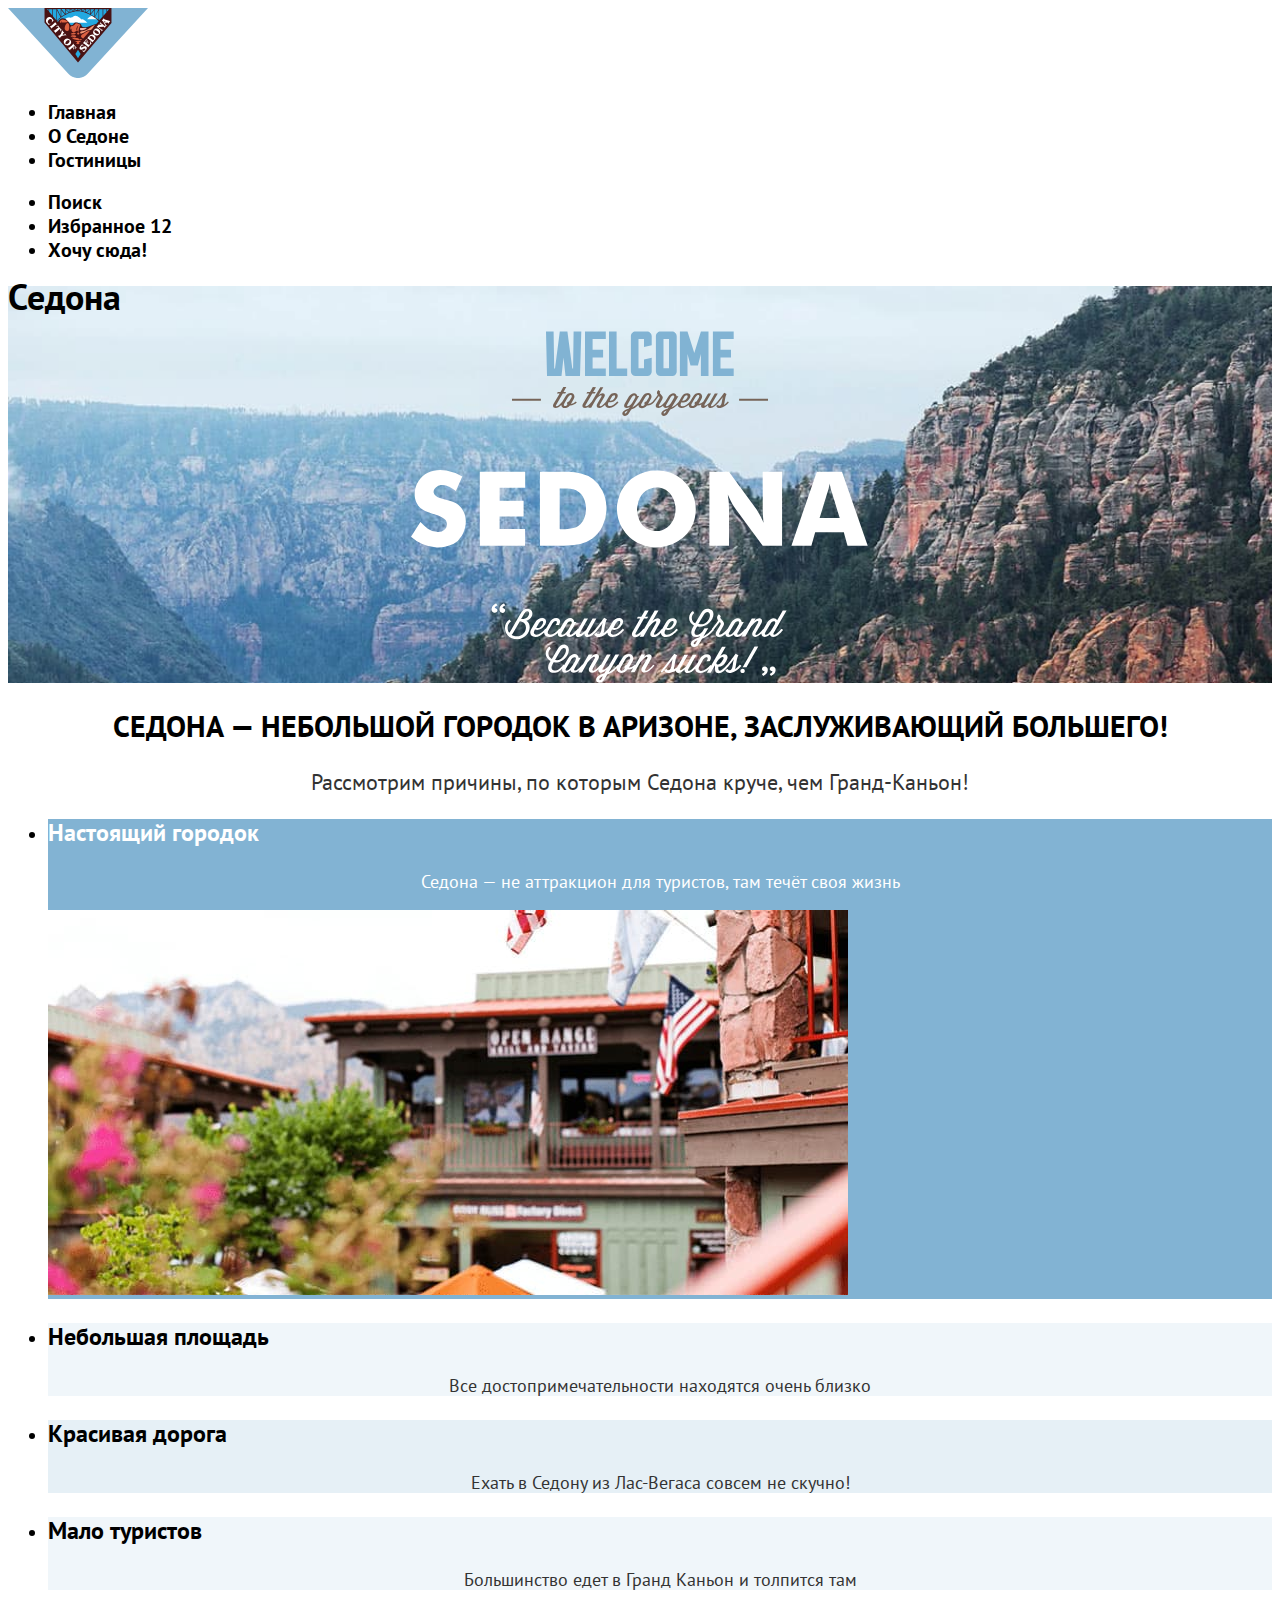
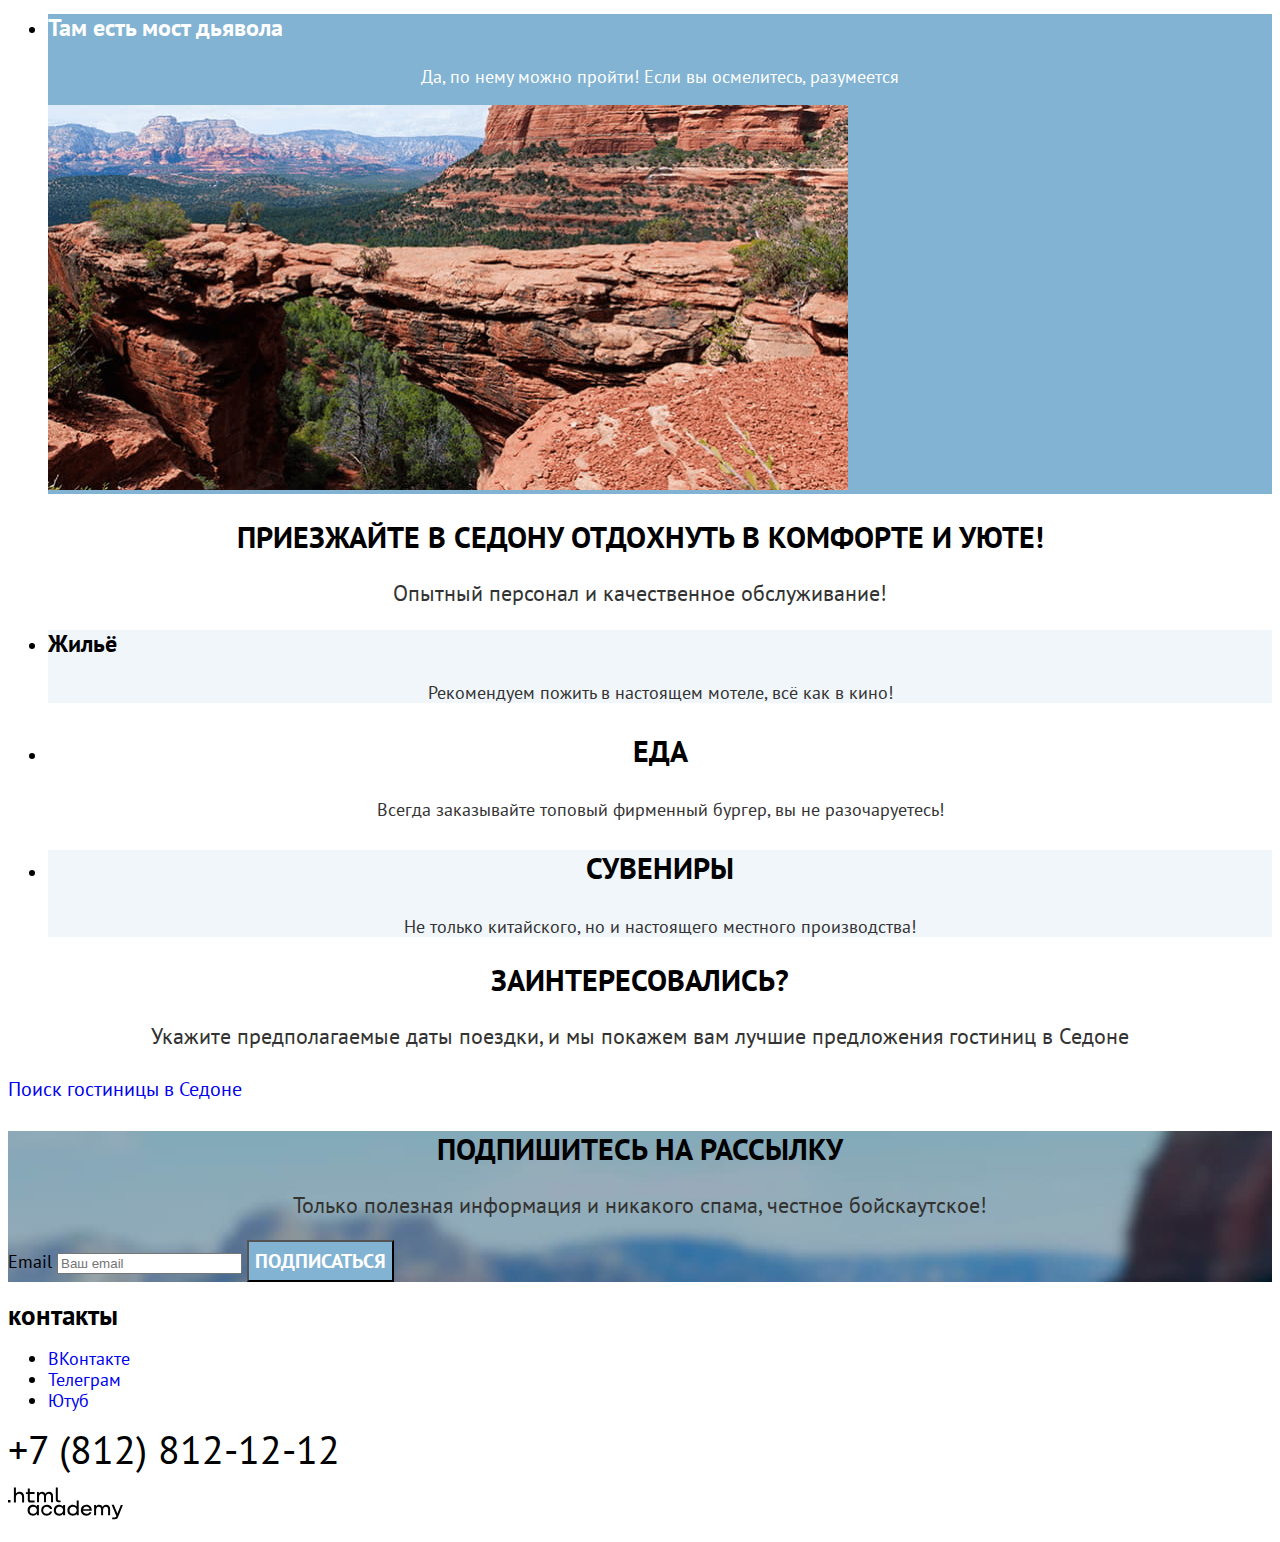
<file: index.html>
<!DOCTYPE html>
<html lang="ru">
<head>
  <meta charset="utf-8">
  <title>HTML Academy: Седона</title>
  <link rel="stylesheet" href="styles/styles.css">
</head>
  <body>
    <header class="page-header">
      <a class="page-header-logo">
        <img src="img/logo.svg" width="140" height="70" alt="Логотип Города Седона">
      </a>
      <nav class="navigation">
        <ul class="navigation-list">
          <li class="navigation-item">
            <a class="navigatoin-link">Главная</a>
          </li>
          <li class="navigation-item">
            <a class="navigatoin-link" href="#">О Седоне</a>
          </li>
          <li class="navigation-item">
            <a class="navigatoin-link" href="catalog.html">Гостиницы</a>
          </li>
        </ul>
        <ul class="navigation-uzer">
          <li class="navigation-item">
            <a class="navigatoin-link" href="#">
              <span class="visually-hidden">Поиск</span>
            </a>
          </li>
          <li class="navigation-item">
            <a class="navigatoin-link" href="#">
              <span class="visually-hidden">Избранное</span>
              <span class="navigation-favorite">12</span>
            </a>
          </li>
          <li class="navigation-item">
            <a class=" navigatoin-link button button-navigation" href="#">Хочу сюда!</a>
          </li>
        </ul>
      </nav>
    </header>
    <main class="main-index">
      <section class="welcome">
        <h1 class="visually-hidden">Седона</h1>
        <img class="welcome-image" src="img/welcome-to-sedona.svg" width="458" height="352" alt="Welcome to Sedona">
      </section>
      <section class="advantages">
        <h2 class="title">
          Седона — небольшой городок в Аризоне, заслуживающий большего!
        </h2>
        <p class="text">Рассмотрим причины, по которым Седона круче, чем Гранд-Каньон!</p>
        <ul class="adventage-list">
          <li class="adventage-item">
            <h3 class="title-small title-white ">Настоящий городок</h3>
            <p class="text-small text-white">Седона — не аттракцион для туристов, там течёт своя жизнь</p>
            <img class="advantages-img" src="img/advantage-city.jpg" width="800" height="385" alt="Улица в городке «Седона»">
          </li>
          <li class="adventage-item adventage-item-light-gray ">
            <h3 class="title-small">Небольшая площадь</h3>
            <p class="text-small" >Все достопримечательности находятся очень близко</p>
          </li>
          <li class="adventage-item adventage-item-gray">
            <h3 class="title-small">Красивая дорога</h3>
            <p class="text-small">Ехать в Седону из Лас-Вегаса совсем не скучно!</p>
          </li>
          <li class="adventage-item adventage-item-light-gray">
            <h3 class="title-small">Мало туристов</h3>
            <p class="text-small">Большинство едет в Гранд Каньон и толпится там</p>
          </li>
          <li class="adventage-item">
            <h3 class="title-small title-white">Там есть мост дьявола</h3>
            <p class="text-small text-white">Да, по нему можно пройти! Если вы осмелитесь, разумеется</p>
            <img class="adventage-img" src="img/advantage-devils-bridge.jpg" width="800" height="385" alt="Мост дьявола">
          </li>
        </ul>
      </section>

      <section class="services">
        <h2 class="title">Приезжайте в Седону отдохнуть в комфорте и уюте!</h2>
        <p class="text">Опытный персонал и качественное обслуживание!</p>

        <ul class="services-list">
          <li class="services-item">
            <h3 class="title-small">Жильё</h3>
            <p class="text-small">Рекомендуем пожить в настоящем мотеле, всё как в кино!</p>
          </li>

          <li class="services-item services-item-white">
            <h3 class="title">Еда</h3>
            <p class="text-small">Всегда заказывайте топовый фирменный бургер, вы не разочаруетесь!</p>
          </li>
          <li class="services-item">
            <h3 class="title">Сувениры</h3>
            <p class="text-small">Не только китайского, но и настоящего местного производства!</p>
          </li>
        </ul>
      </section>
      <section class="hotel-index">
        <h2 class="title">Заинтересовались?</h2>
        <p class="text">Укажите предполагаемые даты поездки, и мы покажем вам лучшие предложения гостиниц в Седоне</p>
        <a class="button button-big" href="#">Поиск гостиницы в Седоне</a>
      </section>
      <section class="distribusion-index">
        <h2 class="title">Подпишитесь на рассылку</h2>
        <p class="text">Только полезная информация и никакого спама, честное бойскаутское!</p>
        <form class="distribusion-form">
          <label class="distribusion-control">
            <span class="visually-hidden">Email</span>
            <input type="email" placeholder="Ваш email" name="distribusion-e-mail" required>
          </label>
          <button class="button button-blue button-big" type="submit">Подписаться</button>
        </form>
      </section>
    </main>
    <footer class="page-footer">
      <section class="footer-social">
        <h2 class="visually-hidden">контакты</h2>
        <ul class="footer-social-list">
          <li class="footer-social-item">
            <a class="button" href="#">
              <span class="visually-hidden">ВКонтакте</span>
            </a>
          </li>
          <li class="footer-social-item">
            <a class="button" href="#">
              <span class="visually-hidden">Teлеграм</span>
            </a>
          </li>
          <li class="footer-social-item">
            <a class="button" href="#">
              <span class="visually-hidden">Ютуб</span>
            </a>
          </li>
        </ul>
        <address class="contacts-address">
          <a class="footer-contacts-address-phone" href="tel:+78128121212">+7 (812) 812-12-12</a>
        </address>
        <p class="page-footer-social">
          <a class="page-footer-logo">
            <img src="img/html-academy.svg" width="115" height="33" alt="Логотип HTML-академии">
          </a>
        </p>
      </section>
    </footer>
  </body>
</html>
</file>
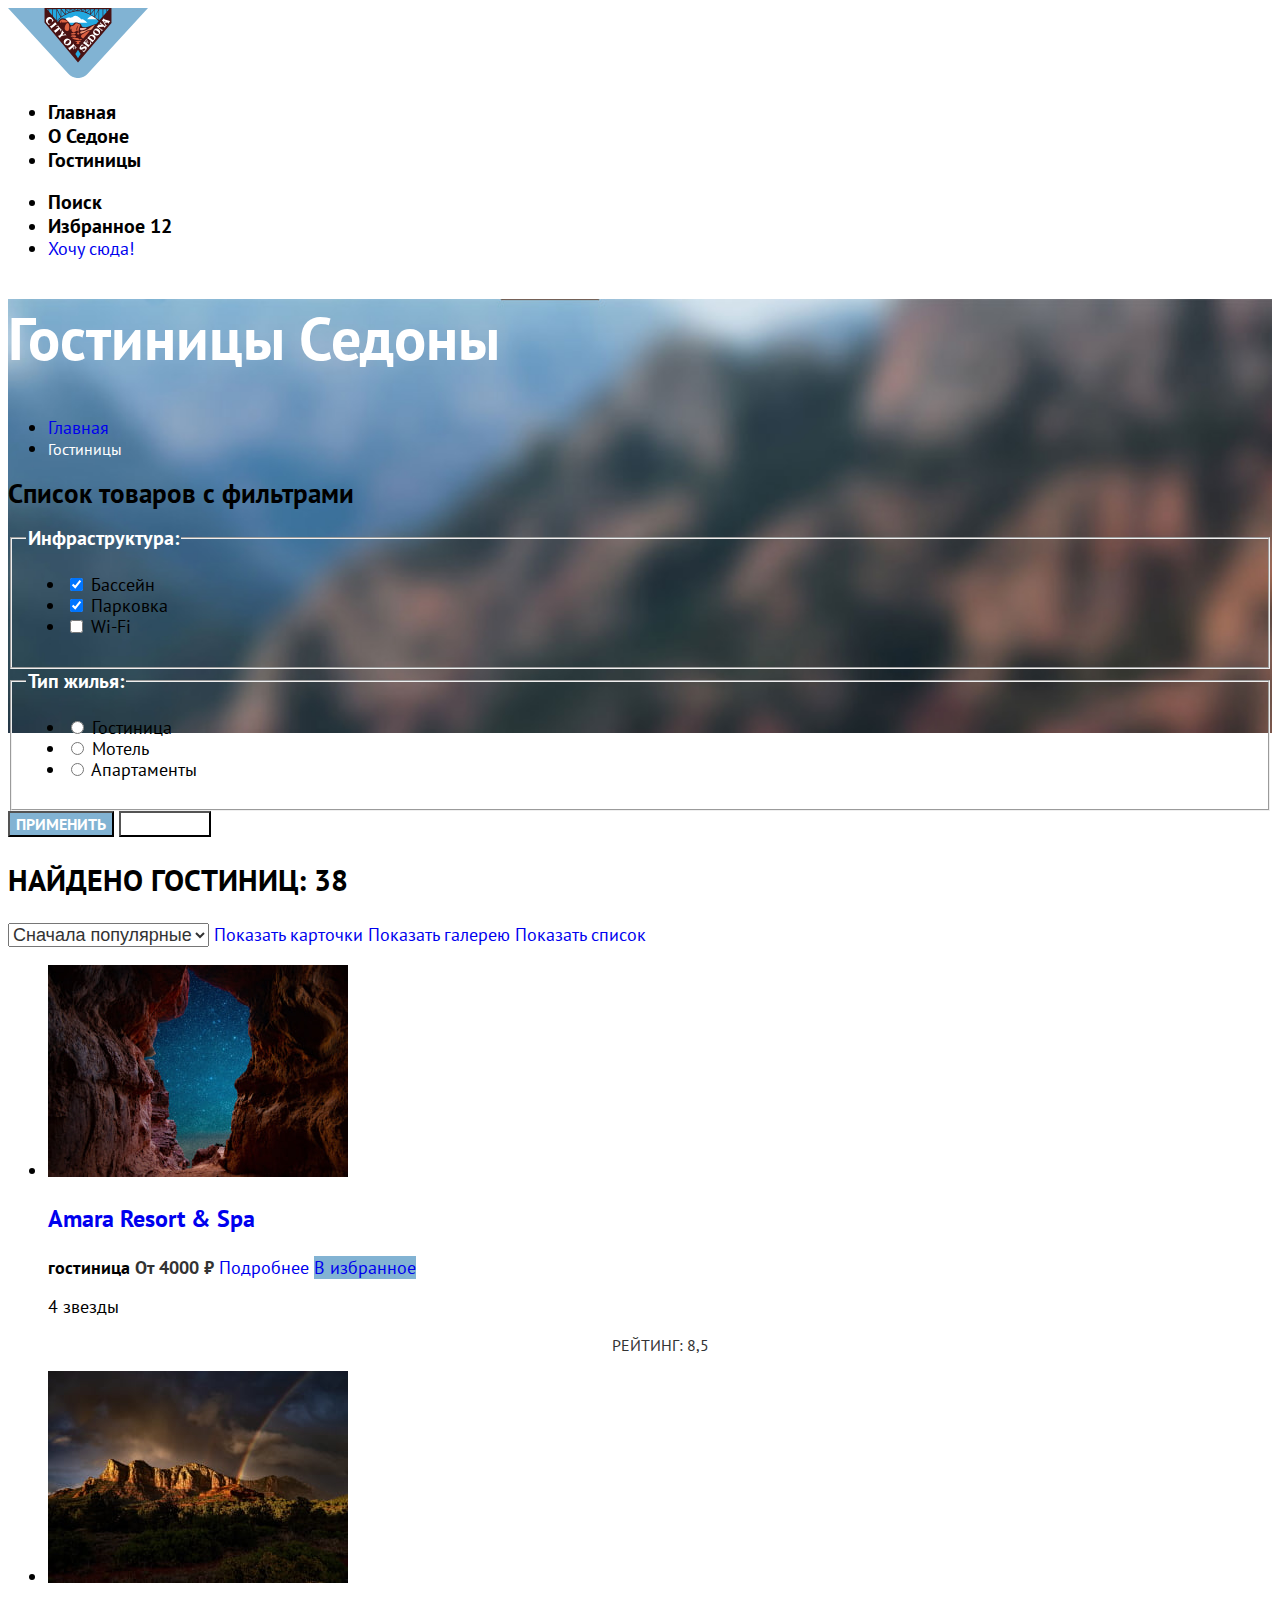
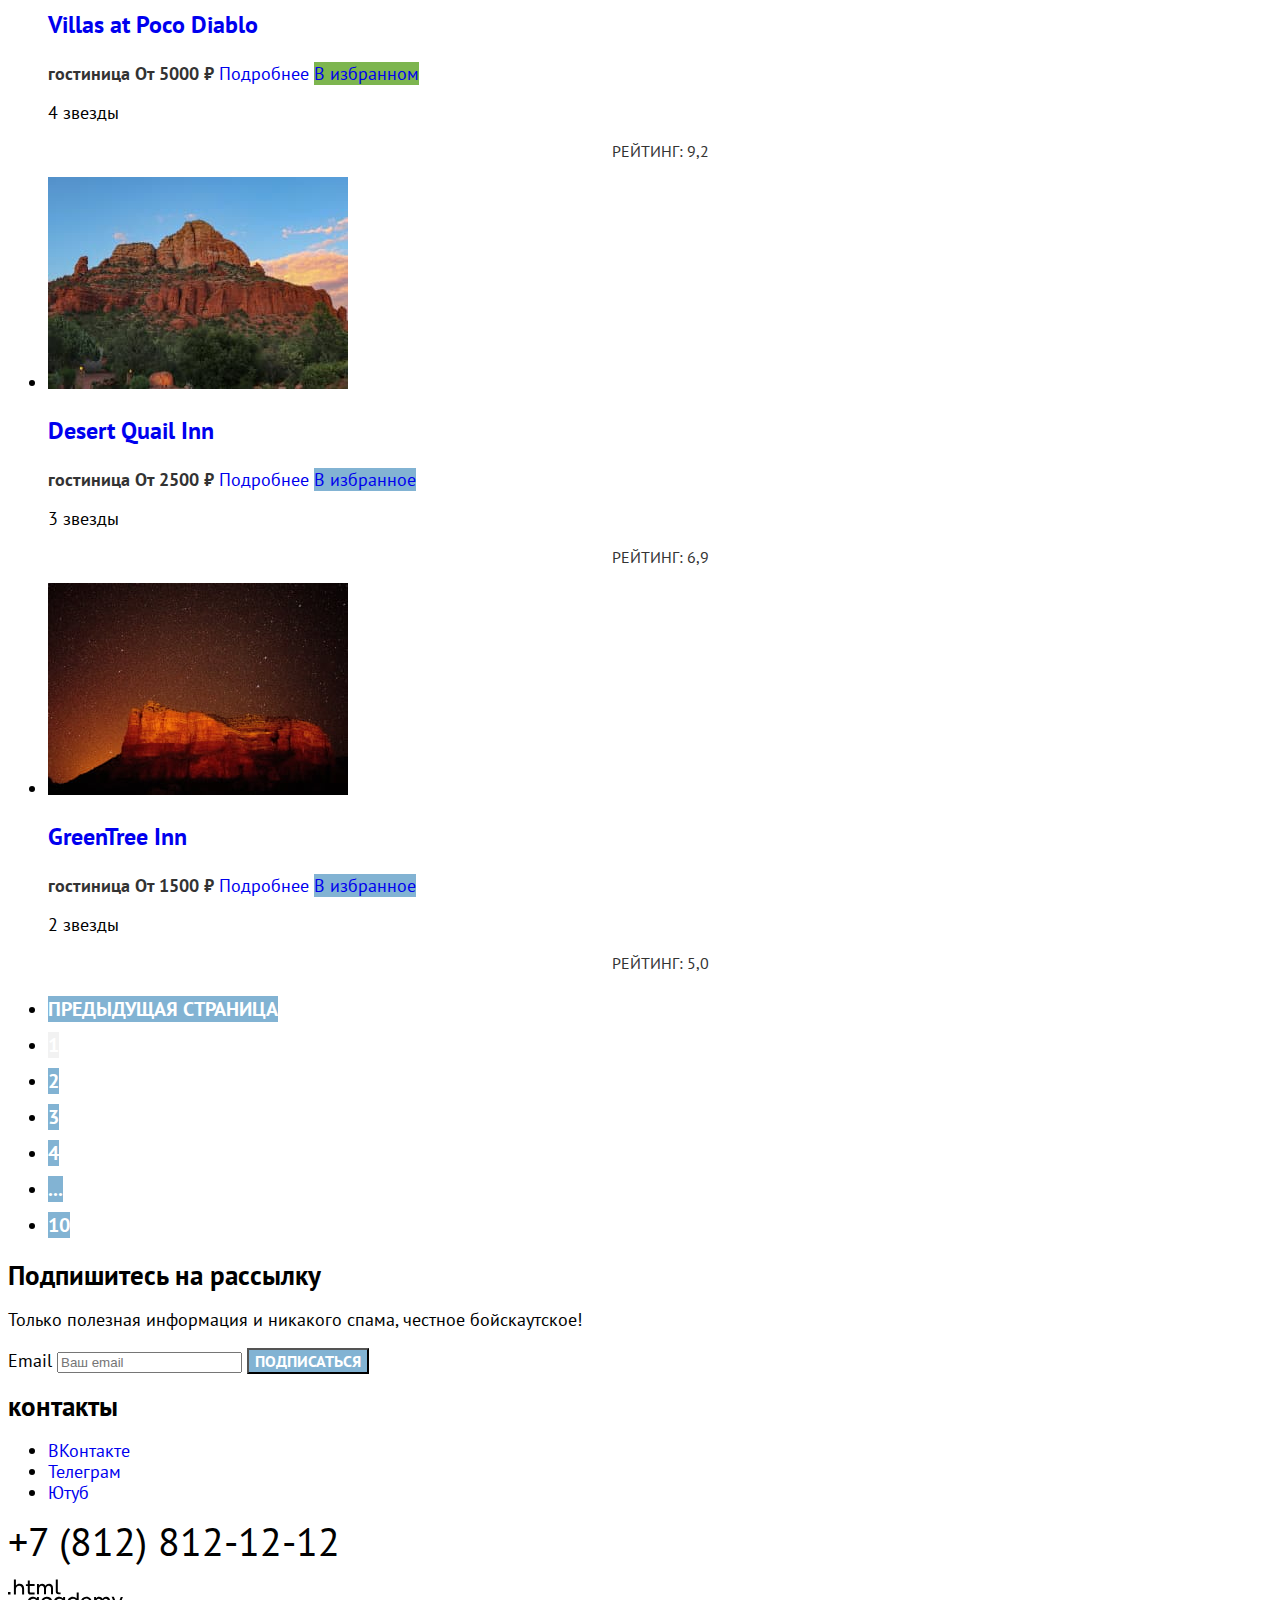
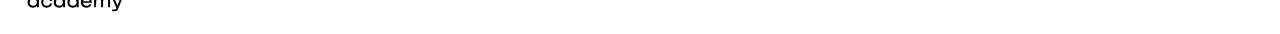
<file: catalog.html>
<!DOCTYPE html>
<html lang="ru">
<head>
  <meta charset="utf-8">
  <title>Каталог</title>
  <link rel="stylesheet" href="styles/styles.css">
</head>
  <body>
    <header class="page-header">
      <a class="page-header-logo" href="index.html">
        <img src="img/logo.svg" width="140" height="70" alt="Логотип Города Седона">
      </a>
      <nav class="navigation">
        <ul class="navigation-list">
          <li class="navigation-item">
            <a class="navigatoin-link" href="index.html">Главная</a>
          </li>
          <li class="navigation-item">
            <a class="navigatoin-link" href="#">О Седоне</a>
          </li>
          <li class="navigation-item">
            <a class="navigatoin-link">Гостиницы</a>
          </li>
        </ul>
        <ul class="navigation-uzer">
          <li class="navigation-item">
            <a class="navigatoin-link" href="#">
              <span class="visually-hidden">Поиск</span>
            </a>
          </li>
          <li class="navigation-item">
            <a class="navigatoin-link" href="#">
              <span class="visually-hidden">Избранное</span>
              <span class="navigation-favorite">12</span>
            </a>
          </li>
          <li class="navigation-item">
            <a class="button navigation-button" href="#">Хочу сюда!</a>
          </li>
        </ul>
      </nav>
    </header>
    <main class="main-inner">
      <div class="filter-img">
        <header class="inner-header">
          <h1 class="inner-header-title">Гостиницы Седоны</h1>
          <ul class="inner-header-list">
            <li class="inner-header-item">
              <a class="visually-hidden" href="index.html">Главная</a>
            </li>
            <li class="inner-header-item">
              <a class="inner-header-link">Гостиницы</a>
            </li>
          </ul>
        </header>
        <section class="catalog-products">
          <h2 class="visually-hidden">Список товаров с фильтрами</h2>
          <form class="catalog-filter" action="https://echo.htmlacademy.ru" method="get">

            <fieldset class="catalog-filter-group">
              <legend class="catalog-filter-title">Инфраструктура:</legend>
              <ul class="catalog-filter-list">
                <li class="catalog-filter-item">
                  <label class="control">
                    <input class="control-input" type="checkbox" name="Бассейн" checked>
                    <span class="control-text">Бассейн</span>
                  </label>
                </li>
                <li>
                  <label class="control">
                    <input class="control-input" type="checkbox" name="Парковка" checked>
                    <span class="control-text">Парковка</span>
                  </label>
                </li>
                <li>
                  <label class="control">
                    <input class="control-input" type="checkbox" name="Wi-Fi">
                    <span class="control-text">Wi-Fi</span>
                  </label>
                </li>
              </ul>
            </fieldset>

            <fieldset class="catalog-filter-group">
              <legend class="catalog-filter-title">Тип жилья:</legend>
              <ul class="catalog-filter-list">
                <li class="catalog-filter-item">
                  <label class="control">
                    <input class="control-input" type="radio" name="products-group" value="hotel">
                    Гостиница
                    </label>
                </li>
                <li>
                  <label class="control">
                    <input class="control-input" type="radio" name="products-group" value="motel">
                    Мотель
                  </label>
                </li>
                <li>
                  <label class="control">
                    <input class="control-input" type="radio" name="products-group" value="apartments">
                    Апартаменты
                  </label>
                </li>
              </ul>
            </fieldset>

            <button class="button button-blue" type="submit">Применить</button>
            <button class="button button-transparent" type="reset">Сбросить</button>
          </form>
        </section>
      </div>
      <section class="hotel-catalog">
        <h2 class="hotel-catalog-title">Найдено гостиниц: 38</h2>
        <select class="select-control" aria-label="Сортировка">
          <option value="popular">Сначала популярные</option>
          <option value="cheap">Сначала дешёвые</option>
          <option value="expensive">Сначала дорогие</option>
        </select>
        <a class="button-view" href="#">
          <span class="visually-hidden">Показать карточки</span>
        </a>
        <a class="button-view" href="#">
          <span class="visually-hidden">Показать галерею</span>
        </a>
        <a class="button-view" href="#">
          <span class="visually-hidden">Показать список</span>
        </a>
        <ul class="hotel-list">
          <li class="hotel-card">
            <a class="hotel-card-link" href="#">
              <img class="hotel-card-image" src="img/hotel-amara-resort-spa.jpg" width="300" height="212" alt="Отель «Amara Resort & Spa»">
              <h3 class="hotel-card-title">Amara Resort & Spa</h3>
            </a>
            <b class="hotel-card-type">гостиница</b>
            <b class="hotel-card-price">От 4000 ₽</b>
            <a class="button" href="#">Подробнее</a>
            <a class="button button-blue" href="#">В избранное</a>
            <p class="hotel-card-stars stars-4"><span class="vishualy-hidden">4 звезды</span></p>
            <p class="hotel-card-rating">Рейтинг: 8,5</p>
          </li>
          <li class="hotel-card">
            <a class="hotel-card-link" href="#">
              <img class="hotel-card-image" src="img/hotel-villas-at-poco-diablo.jpg" width="300" height="212" alt="Отель «Villas at Poco Diablo»">
              <h3 class="hotel-card-title">Villas at Poco Diablo</h3>
            </a>
            <b class="hotel-card-name">гостиница</b>
            <b class="hotel-card-price">От 5000 ₽</b>
            <a class="button" href="#">Подробнее</a>
            <a class="button button-green" href="#">В избранном</a>
            <p class="hotel-card-stars stars-4"><span class="vishualy-hidden">4 звезды</span></p>
            <p class="hotel-card-rating">Рейтинг: 9,2</p>
          </li>
          <li class="hotel-card">
            <a class="hotel-card-link" href="#">
              <img class="hotel-card-image" src="img/hotel-desert-quail-inn.jpg" width="300" height="212" alt="Отель «Desert Quail Inn»">
              <h3 class="hotel-card-title">Desert Quail Inn</h3>
            </a>
            <b class="hotel-card-name">гостиница</b>
            <b class="hotel-card-price">От 2500 ₽</b>
            <a class="button" href="#">Подробнее</a>
            <a class="button button-blue" href="#">В избранное</a>
            <p class="hotel-card-stars stars-4"><span class="vishualy-hidden">3 звезды</span></p>
            <p class="hotel-card-rating">Рейтинг: 6,9</p>
          </li>
          <li class="hotel-card">
            <a class="hotel-card-link" href="#">
              <img class="hotel-card-image" src="img/hotel-greentree-inn.jpg"  width="300" height="212" alt="Отель «GreenTree Inn»">
              <h3 class="hotel-card-title">GreenTree Inn</h3>
            </a>
            <b class="hotel-card-name">гостиница</b>
            <b class="hotel-card-price">От 1500 ₽</b>
            <a class="button" href="#">Подробнее</a>
            <a class="button button-blue" href="#">В избранное</a>
            <p class="hotel-card-stars stars-4"><span class="vishualy-hidden">2 звезды</span></p>
            <p class="hotel-card-rating">Рейтинг: 5,0</p>
          </li>
        </ul>
        <ul class="pagination">
          <li class="pagination-item">
            <a class="pagination-link pagination-prev pagination-disabled">
              <span class="visually-hidden">Предыдущая страница</span>
            </a>
          </li>
          <li class="pagination-item">
            <a class="pagination-link pagination-link-light-gray">1</a>
          </li>
          <li class="pagination-item">
            <a class="pagination-link" href="#">2</a>
          </li>
          <li class="pagination-item">
            <a class="pagination-link" href="#">3</a>
          </li>
          <li class="pagination-item">
            <a class="pagination-link" href="#">4</a>
          </li>
          <li class="pagination-item">
            <a class="pagination-link" href="#">...</a>
          </li>
          <li class="pagination-item">
            <a class="pagination-link">10</a>
          </li>
        </ul>
      </section>
    </main>

    <footer class="page-footer">
      <section class="distribusion">
        <h2 class="distribusion-title">Подпишитесь на рассылку</h2>
        <p class="distribusion-text">Только полезная информация и никакого спама, честное бойскаутское!</p>
        <div class="distribusion-form-position">
          <form class="distribusion-form">
            <label class="distribusion-control">
              <span class="visually-hidden">Email</span>
              <input type="email" placeholder="Ваш email" name="distribusion-e-mail" required>
            </label>
            <button class="distribusion-button button button-blue" type="submit">Подписаться</button>
          </form>
        </div>
      </section>
      <section class="footer-social">
        <h2 class="visually-hidden">контакты</h2>
        <ul class="footer-social-list">
          <li class="footer-social-item">
            <a class="button" href="#">
              <span class="visually-hidden">ВКонтакте</span>
            </a>
          </li>
          <li class="footer-social-item">
            <a class="button" href="#">
              <span class="visually-hidden">Teлеграм</span>
            </a>
          </li>
          <li class="footer-social-item">
            <a class="button" href="#">
              <span class="visually-hidden">Ютуб</span>
            </a>
          </li>
        </ul>
        <address class="contacts-address">
          <a class="footer-contacts-address-phone" href="tel:+78128121212">+7 (812) 812-12-12</a>
        </address>
        <p class="page-footer-social">
          <a class="page-footer-logo">
            <img src="img/html-academy.svg" width="115" height="33" alt="Логотип HTML-академии">
          </a>
        </p>
      </section>
    </footer>
  </body>
</html>
</file>
<file: styles/styles.css>
@font-face {
  font-family: "PT Sans";
  font-style: normal;
  font-weight: 700;
  src: url("../fonts/ptsans-700.woff2") format("woff2");
  font-display: swap;
}
@font-face {
  font-family: "PT Sans";
  font-style: normal;
  font-weight: 400;
  src: url("../fonts/ptsans-400.woff2") format("woff2");
  font-display: swap;
}

body {
  font-family: "PT Sans", Arial, sans-serif;
  font-weight: 400;
  font-size: 18px;
  line-height: 21px;
  color: #000000;
  background-color: #ffffff;
}
a {
  text-decoration: none;
}
.page-header {
  color: #000000;
  background-color: #ffffff;
}

.navigatoin-link {
  font-weight: 700;
  font-size: 20px;
  line-height: 24px;
  text-align: center;
  color: #000000;
}

button {
  font-weight: 700;
  font-family: "PT Sans", Arial, sans-serif;
  font-size: 16px;
  line-height: 20px;
  color: #ffffff;
  text-align: center;
  text-transform: uppercase;
  background-color: #756157;
  text-decoration: none;
}

.button-green {
  background-color: #7DB54F;
}

.button-blue {
  background-color: #82B3D3;
}
.button-transparent {
  background-color: transparent;
}
.button-big {
  font-size: 20px;
  line-height: 36px;
}
.welcome {
  background-color: rgba(131, 179, 211, 0.2);
  background-image: url("../img/welcome-background.jpg");
  background-size: 100% auto;
  background-repeat: no-repeat;
}

.welcome-image {
  display: block;
  margin: 0 auto;
}

.advantage-title {
  font-weight: 700;
  font-size: 30px;
  line-height: 36px;
  text-align: center;
  text-transform: uppercase;
}

.advantage-text {
  font-size: 22px;
  line-height: 26px;
  text-align: center;
  color: #333333;
}

.adventage-item {
  background-color: #82B3D3;
}

.adventage-item-light-gray {
  background-color: rgba(131, 179, 211, 0.12);
}

.adventage-item-gray {
  background-color: rgba(131, 179, 211, 0.2);
}
.title {
  font-weight: 700;
  font-size: 30px;
  line-height: 36px;
  text-align: center;
  text-transform: uppercase;
}
.title-small {
  font-size: 24px;
  line-height: 28px;
}

.title-white {
  color: #ffffff;
}

.text {
  font-size: 22px;
  line-height: 26px;
  text-align: center;
  color: #333333;
}

.text-small {
  color: #333333;;
  font-size: 18px;
  line-height: 21px;
  text-align: center;
}

.text-white {
  color: #ffffff;
}

.services-item {
  background-color: rgba(131, 179, 211, 0.12);
}

.services-item-white {
  background-color: #ffffff;
}

.distribusion-index {
  background-color: rgba(131, 179, 211, 0.2);
  background-image: url("../img/subscribe.jpg");
  background-size: 100% auto;
  background-repeat: no-repeat;
 }

.footer-contacts-address-phone {
  font-size: 40px;
  line-height: 40px;
  text-align: center;
  text-transform: uppercase;
  color: #000000;
  font-style: normal;
}

                 /* CATALOG */
.filter-img {
  background-image: url("../img/catalog-filter.jpg");
  background-size: 100% auto;
  background-repeat: no-repeat;
}

.inner-header-title {
  font-weight: 700;
  font-size: 60px;
  line-height: 78px;
  color: #FFFFFF;
}

.inner-header-link {
  font-size: 16px;
  line-height: 21px;
  color: #FFFFFF;
}

.catalog-filter-title {
  font-weight: 700;
  font-size: 20px;
  line-height: 24px;
  color: #FFFFFF;
}

.control-input {
  font-weight: 400;
  font-size: 18px;
  line-height: 23px;
  color: #FFFFFF;
}

.hotel-catalog-title {
  font-weight: 700;
  font-size: 30px;
  line-height: 36px;
  text-transform: uppercase;
}

.select-control {
  font-size: 18px;
  line-height: 21px;
  color: #333333;
}

.hotel-card-title {
  font-weight: 700;
  font-size: 24px;
  line-height: 28px;
}

.hotel-card-name {
  font-size: 18px;
  line-height: 21px;
  color: #333333;
}

.hotel-card-price {
  font-size: 18px;
  line-height: 21px;
  color: #333333;
}

.hotel-card-rating {
  font-size: 16px;
  line-height: 20px;
  text-align: center;
  text-transform: uppercase;
  color: #333333;
}

.pagination-link {
  font-weight: 700;
  font-size: 20px;
  line-height: 36px;
  text-align: center;
  text-transform: uppercase;
  color: #FFFFFF;
  background: #82B3D3;
}

.pagination-link-light-gray {
  background: #F2F2F2;
  width: 60px;
  height: 60px;
  text-align: center;
}
</file>
